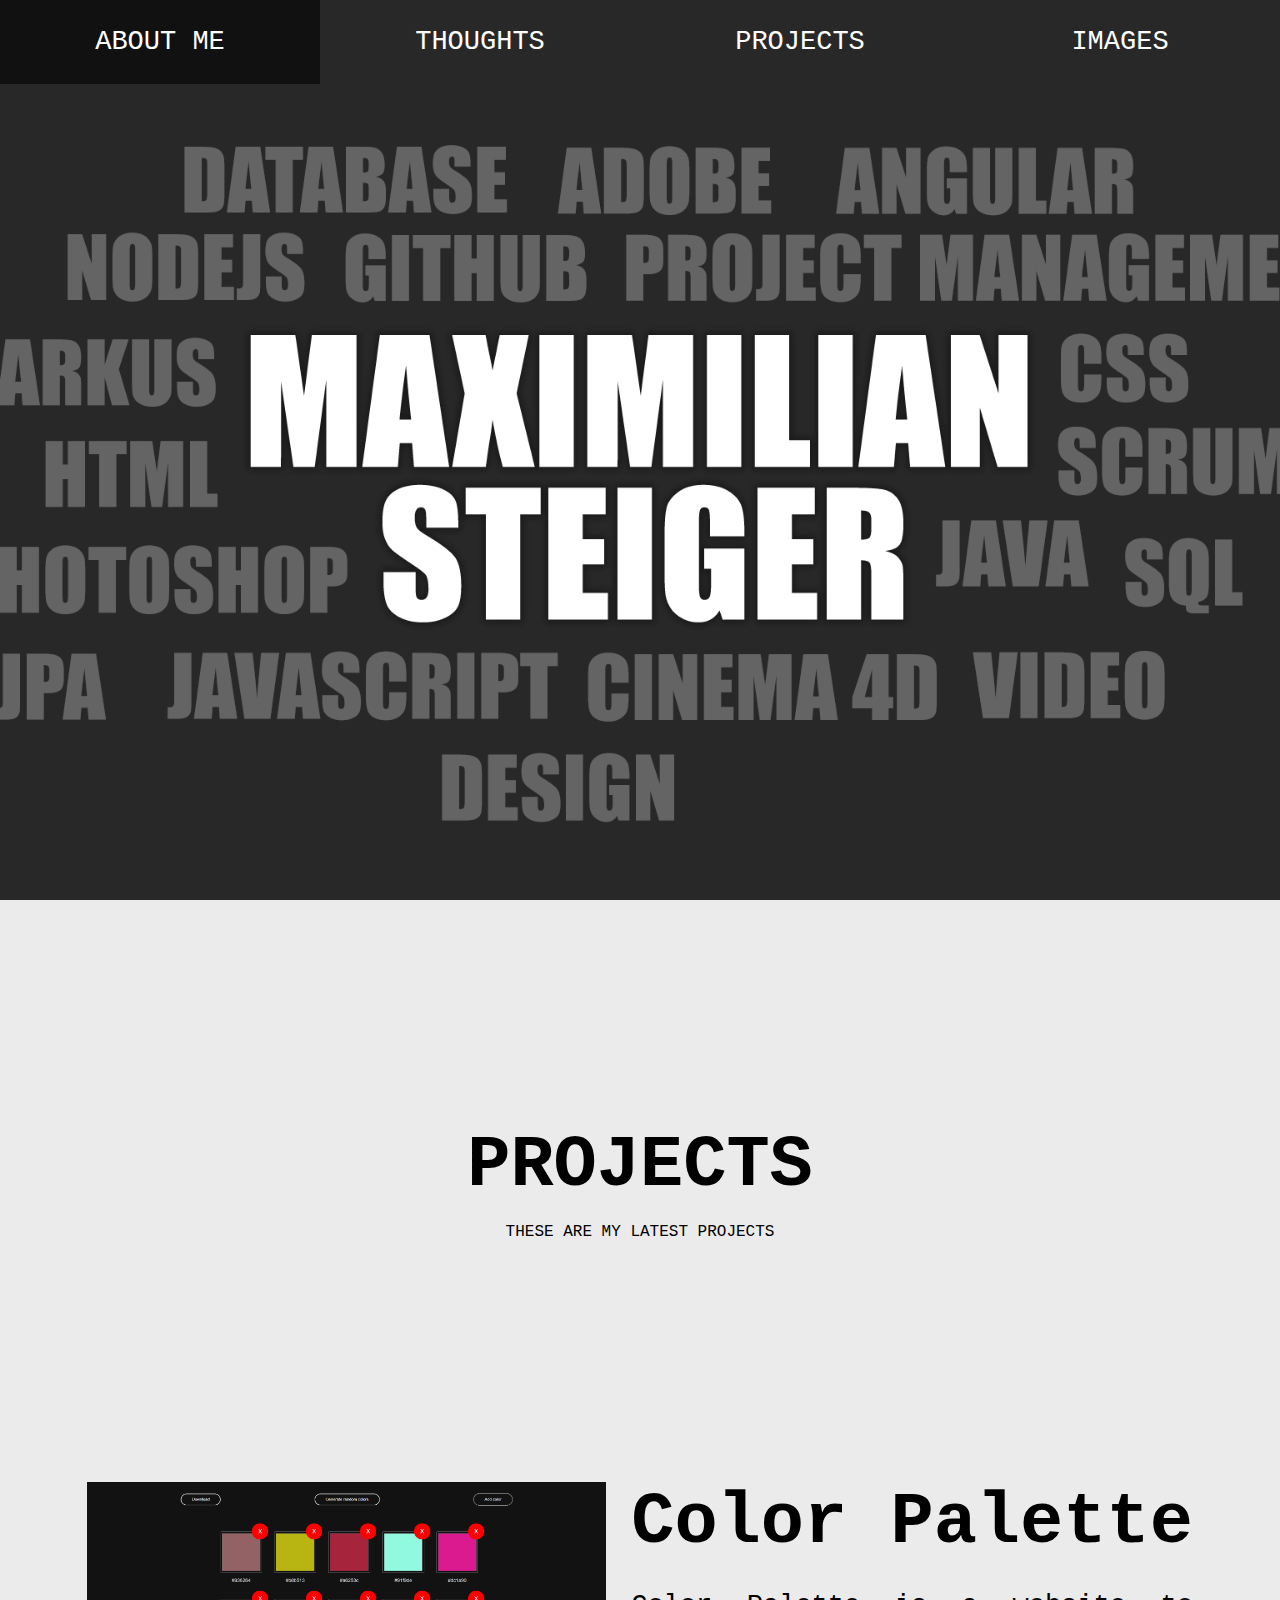
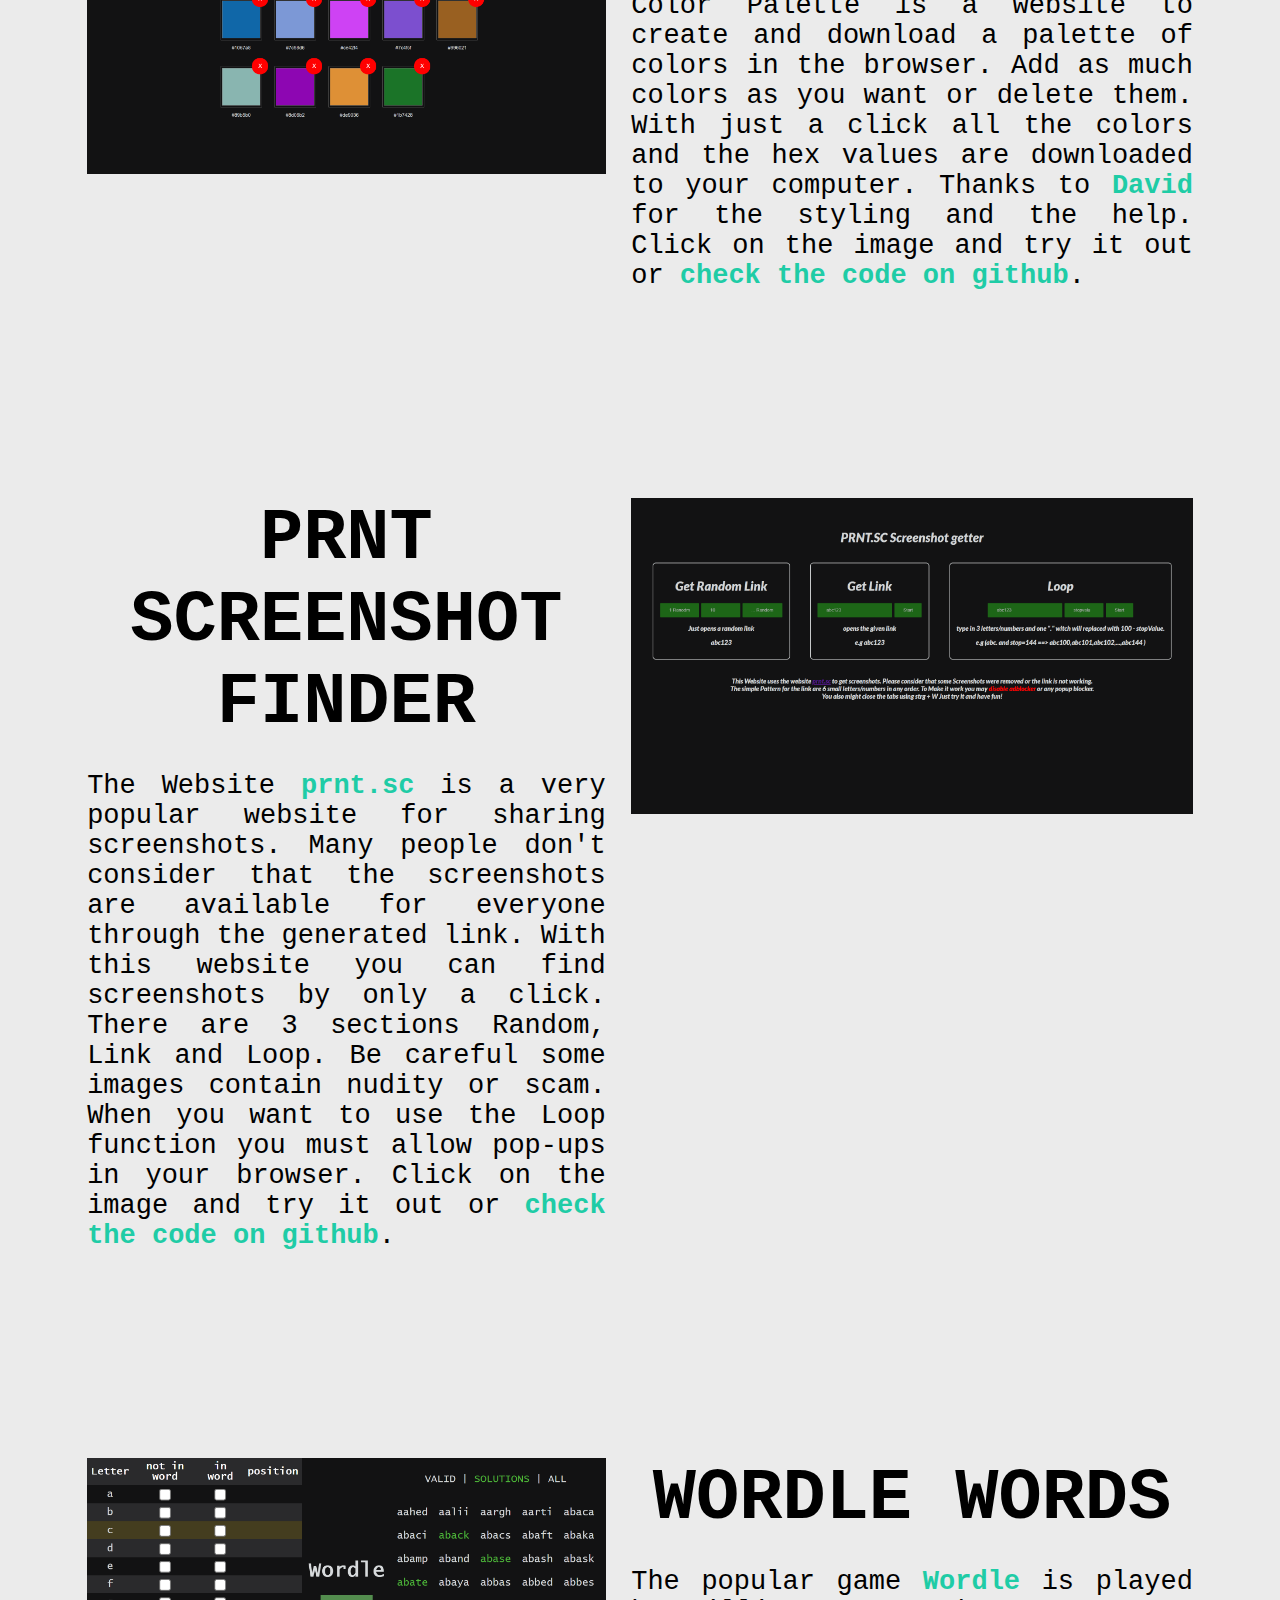
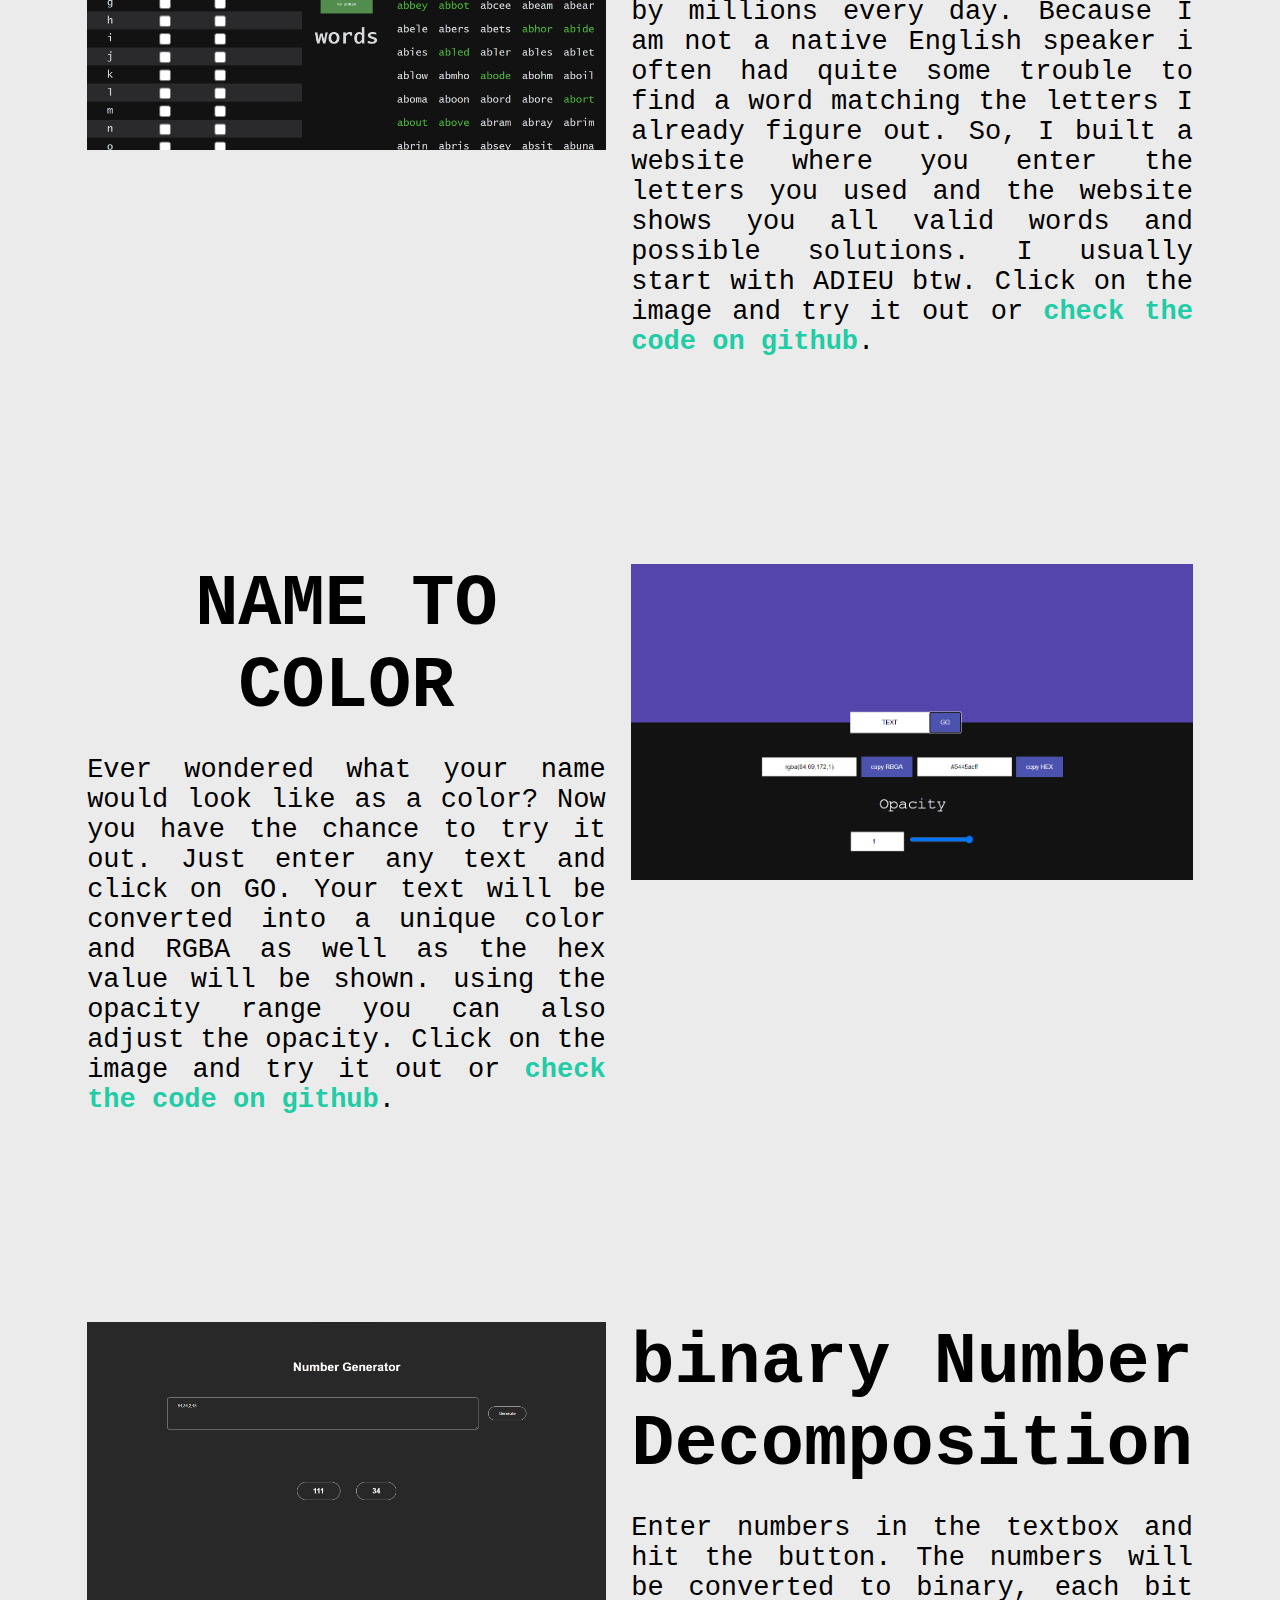
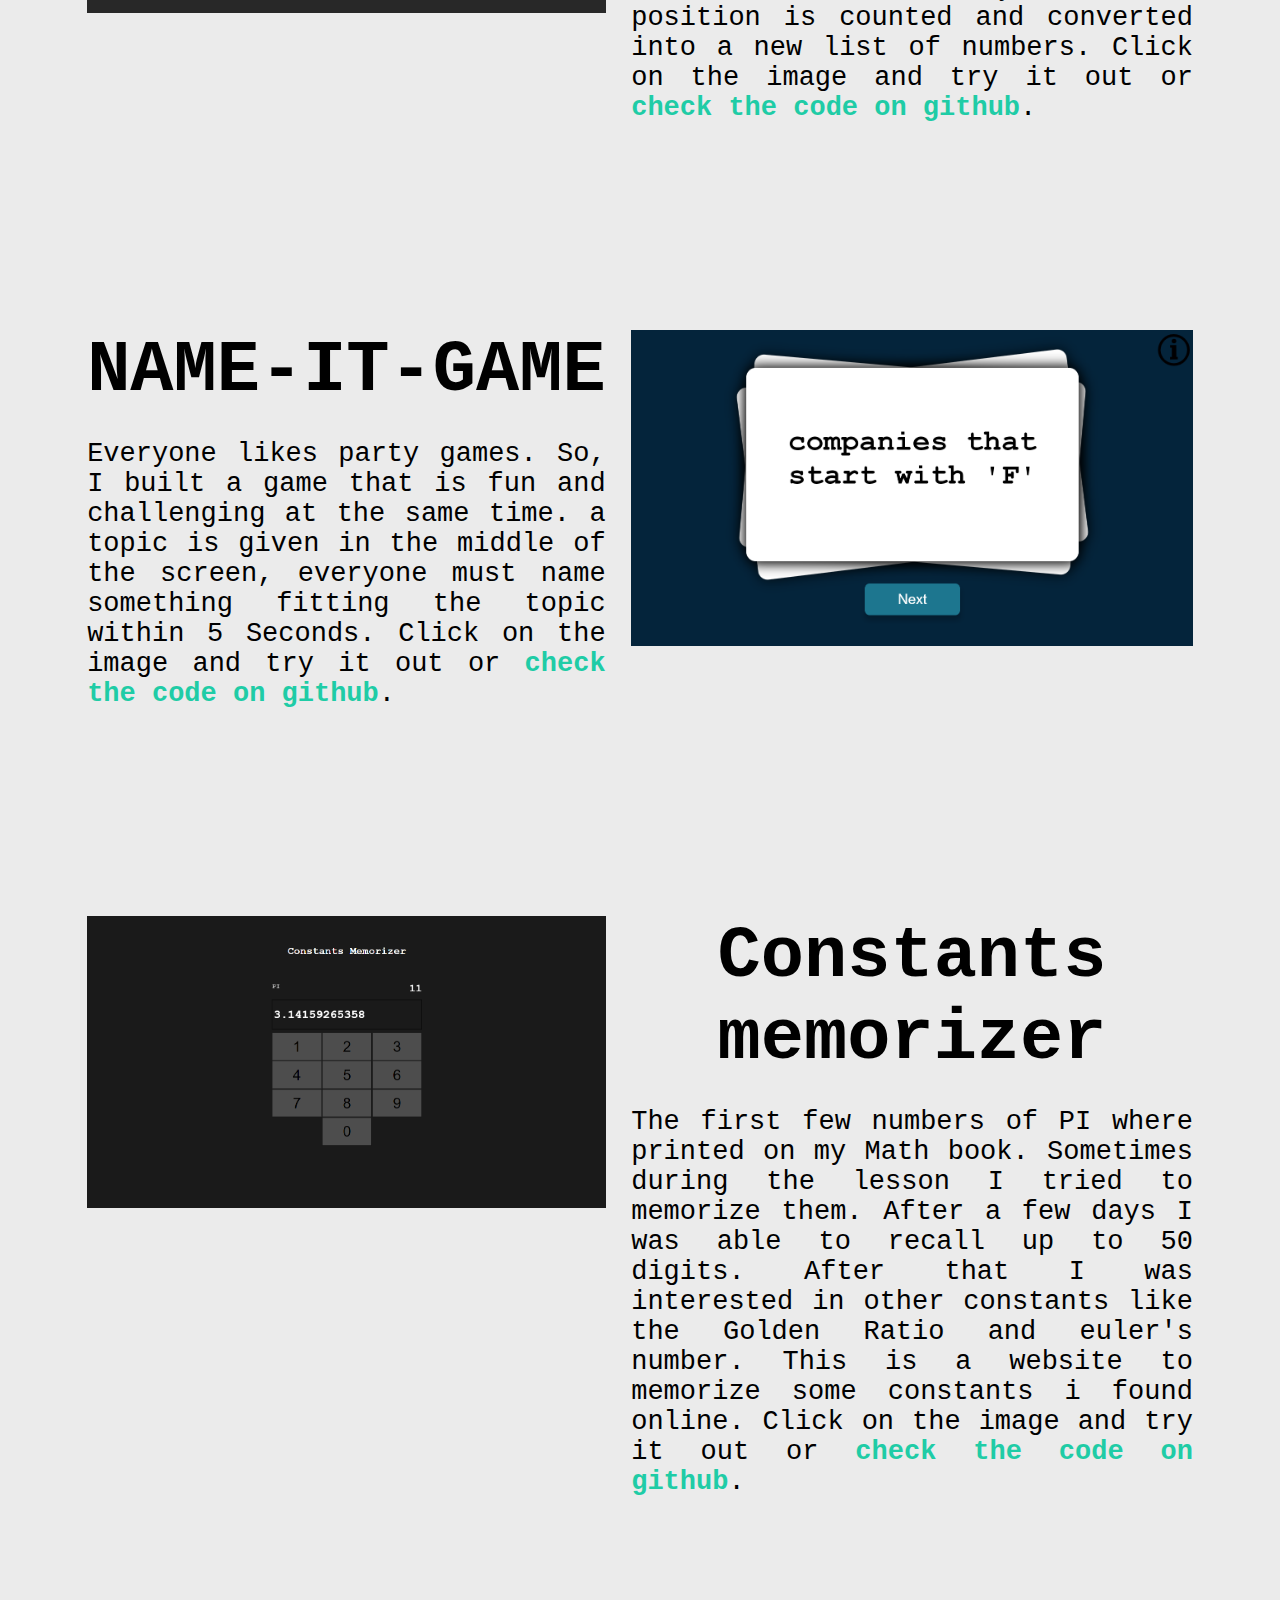
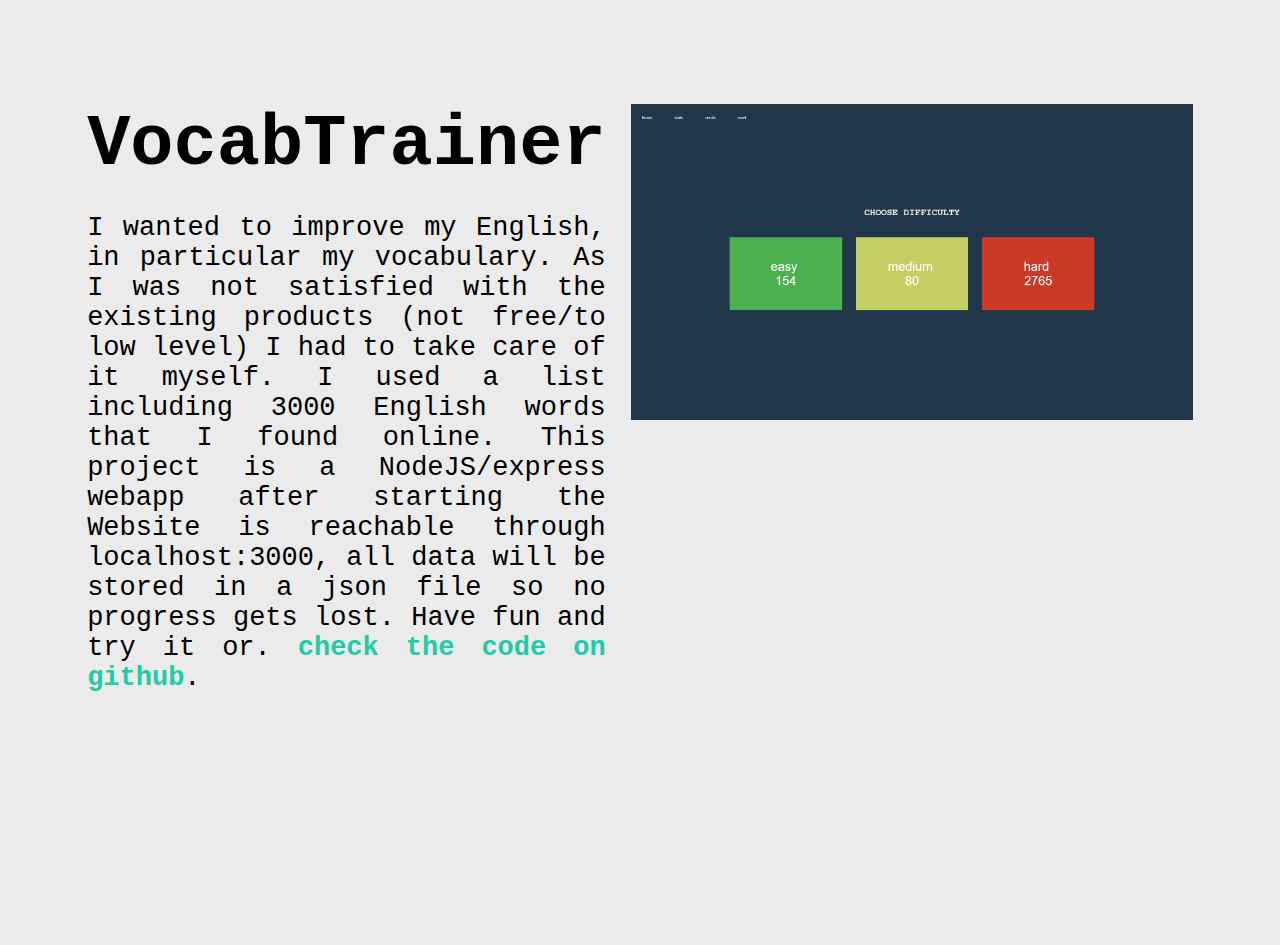
<file: index.html>
<!DOCTYPE html>
<html>

<head>
    <meta name="viewport" content="width=device-width, initial-scale=1">
    <link rel="stylesheet" href="./style/style.css">
    <link rel="stylesheet" href="./style/taskbar.css">
    <script src="script.js"></script>
    <title>Maximilian Steiger</title>
</head>

<body>
    <nav>
        <ul>
            <li><a href="./pages/aboutMe/aboutMe.html">ABOUT ME</a></li>
            <li><a href="./pages/thoughts/thoughtsNavigator.html">THOUGHTS</a></li>
            <li><a href="#projects">PROJECTS</a></li>
            <li><a href="./pages/imageGallery/imageGallery.html">IMAGES</a></li>
        </ul>
    </nav>
    <div class="indexBackground"></div>
    <div class="projects" id="projects">
        <h1>PROJECTS</h1>
        <p>THESE ARE MY LATEST PROJECTS</p>
        <div class="projectsGrid">
            <img src="./images/colorPalette.png" alt=""
                onclick="openLink('https\://maximiliansteiger.github.io/colorPalette/')">
            <div>
                <h1>Color Palette</h1>
                <p>Color Palette is a website to create and download a palette of colors in the browser.
                    Add as much colors as you want or delete them.
                    With just a click all the colors and the hex values are downloaded to your computer.
                    Thanks to <a href="https://github.com/d-woegerbauer">David</a> for the styling and the help. Click
                    on the image and try it out or <a href="https://github.com/maximiliansteiger/colorPalette">check the
                        code on github</a>.
                </p>
            </div>
            <div>
                <h1>PRNT SCREENSHOT FINDER</h1>
                <p>The Website <a href="https://prnt.sc/">prnt.sc</a> is a very popular website for sharing
                    screenshots. Many people don't consider that the screenshots are available for everyone through the
                    generated link. With this website you can find screenshots by only a click. There are 3 sections
                    Random, Link and Loop. Be careful some images contain nudity or scam. When you want to use the Loop
                    function you must allow pop-ups in your browser. Click on the image and try it out or <a
                        href="https://github.com/maximiliansteiger/prntScreenshotFinder">check the code on github</a>.
                </p>
            </div>
            <img src="./images/prntFinder.png" alt=""
                onclick="openLink('https\://maximiliansteiger.github.io/prntScreenshotFinder/')">
            <img src="./images/wordlewords.png" alt=""
                onclick="openLink('https\://maximiliansteiger.github.io/wordlewords/')">
            <div>
                <h1>WORDLE WORDS</h1>
                <p>The popular game <a href="https://www.nytimes.com/games/wordle/index.html">Wordle</a> is played by
                    millions every day. Because I am not a native English speaker i often had quite some trouble to find
                    a
                    word matching the letters I already figure out. So, I built a website where you enter the letters
                    you
                    used and the website shows you all valid words and possible solutions. I usually start with ADIEU
                    btw. Click on the image and try it out or <a
                        href="https://github.com/maximiliansteiger/wordlewords">check the code on github</a>.</p>
            </div>
            <div>
                <h1>NAME TO COLOR</h1>
                <p>Ever wondered what your name would look like as a color?
                    Now you have the chance to try it out. Just enter any text and click on GO.
                    Your text will be converted into a unique color and RGBA as well as the hex value will be shown.
                    using the opacity range you can also adjust the opacity. Click on the image and try it out or <a
                        href="https://github.com/maximiliansteiger/name-to-color">check the code on github</a>.
                </p>
            </div>
            <img src="./images/nameToColor.png" alt=""
                onclick="openLink('https\://maximiliansteiger.github.io/name-to-color/')">
            <img src="./images/numberBinary.png" alt=""
                onclick="openLink('https\://maximiliansteiger.github.io/Binary-Number-Generator/')">
            <div>
                <h1>binary Number Decomposition</h1>
                <p>Enter numbers in the textbox and hit the button. The numbers will be converted to binary, each bit
                    position is counted and converted into a new list of numbers. Click on the image and try it out or
                    <a href="https://github.com/maximiliansteiger/Binary-Number-Generator">check the code on github</a>.
                </p>
            </div>
            <div>
                <h1>NAME-IT-GAME</h1>
                <p>Everyone likes party games. So, I built a game that is fun and challenging at the same time.
                    a topic is given in the middle of the screen, everyone must name something fitting the topic
                    within 5 Seconds.
                    Click on the image and try it out or <a
                        href="https://github.com/maximiliansteiger/name-it-game">check the code on github</a>.</p>
            </div>
            <img src="./images/name-it-game.png" alt=""
                onclick="openLink('https\://maximiliansteiger.github.io/name-it-game/')">
            <img src="./images/constants_memorizer.png" alt=""
                onclick="openLink('https\://maximiliansteiger.github.io/Constants-Memorizer/')">
            <div>
                <h1>Constants memorizer</h1>
                <p>The first few numbers of PI where printed on my Math book. Sometimes during the lesson I tried to
                    memorize them. After a few days I was able to recall up to 50 digits. After that I was interested
                    in other constants like the Golden Ratio and euler's number. This is a website to memorize some
                    constants i found online.
                    Click on the image and try it out or <a
                        href="https://github.com/maximiliansteiger/Constants-Memorizer">check the code on github</a>.
                </p>
            </div>
            <div>
                <h1>VocabTrainer</h1>
                <p>I wanted to improve my English, in particular my vocabulary. As I was not satisfied with the
                    existing products (not free/to low level) I had to take care of it myself. I used a list including
                    3000 English words that I found online.
                    This project is a NodeJS/express webapp after starting the Website is reachable through
                    localhost:3000, all data will be stored in a json
                    file so no progress gets lost. Have fun and try it or.
                    <a href="https://github.com/maximiliansteiger/english-german-vocabTrainer">check the
                        code
                        on
                        github</a>. </p>
            </div> <img src="./images/englishVocabs.png" alt=""
                onclick="openLink('https\://github.com/maximiliansteiger/english-german-vocabTrainer')">


        </div>

    </div>

</body>

</html>
</file>
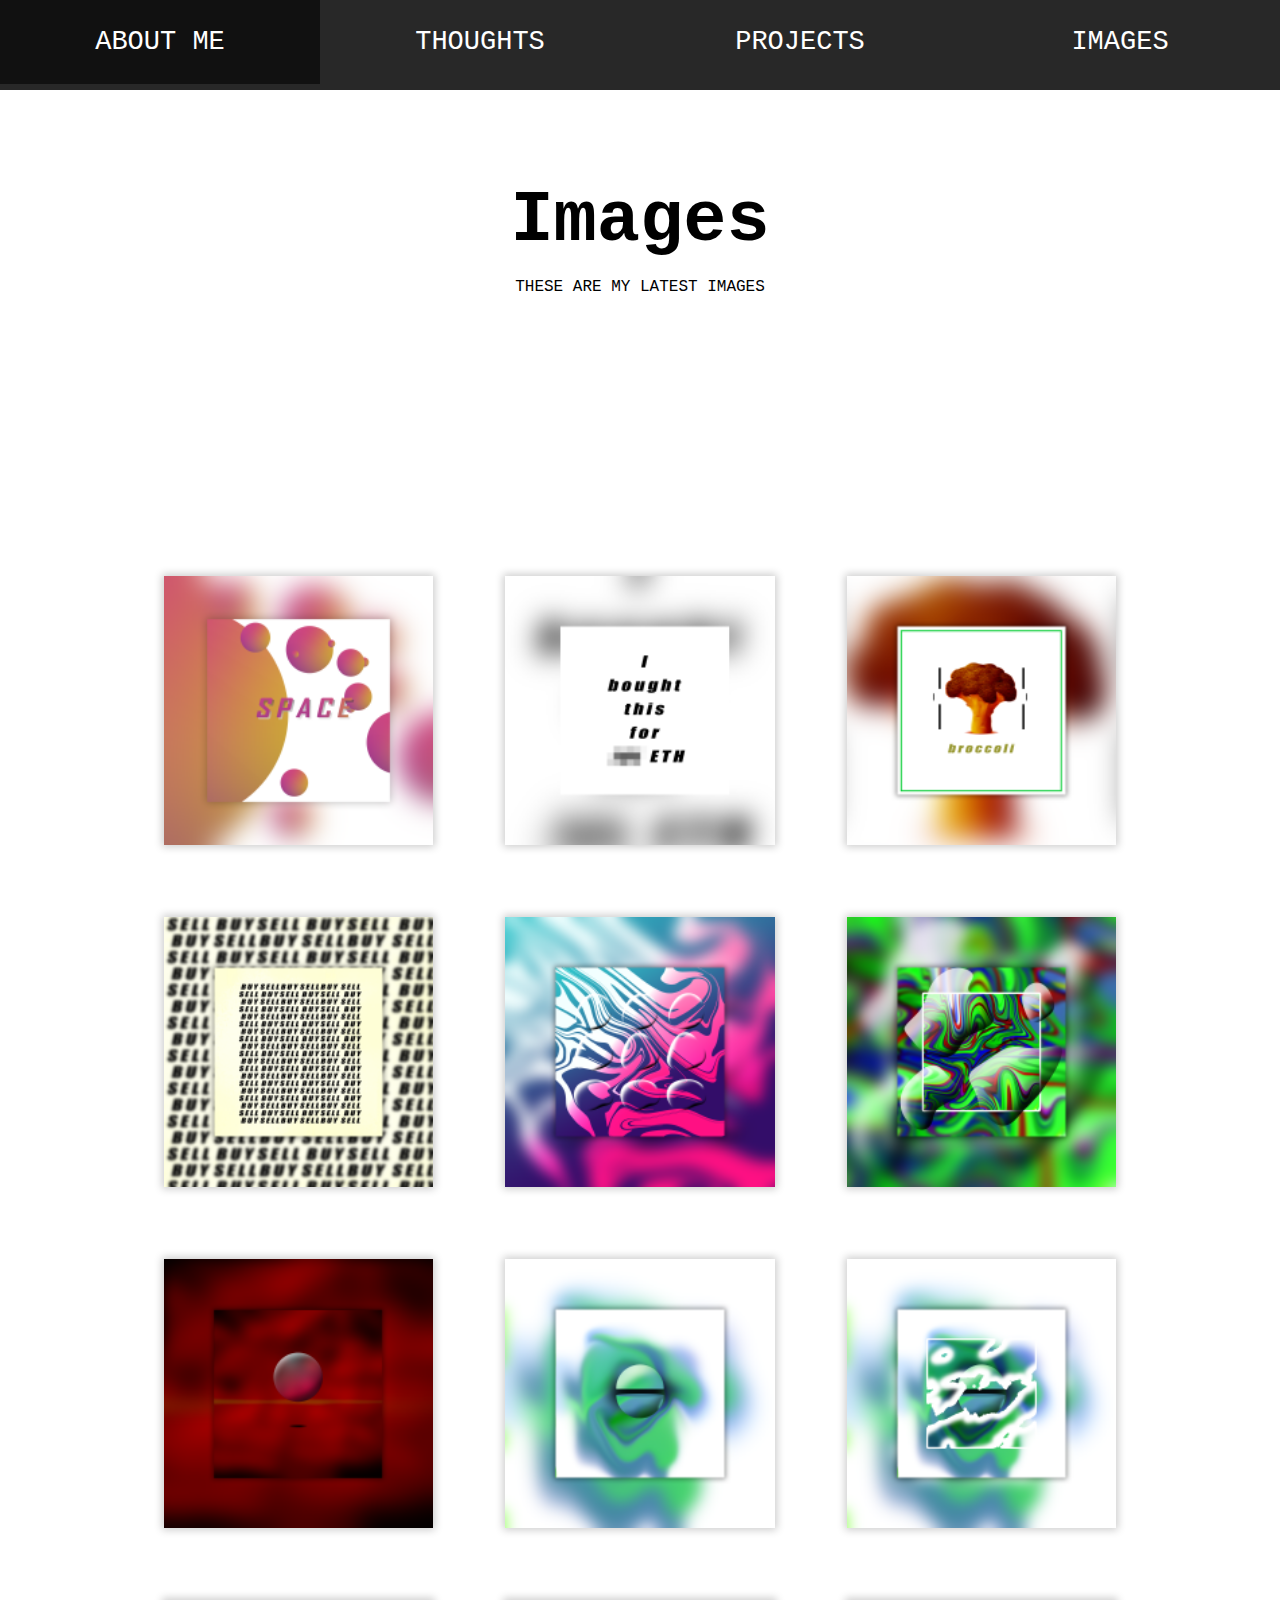
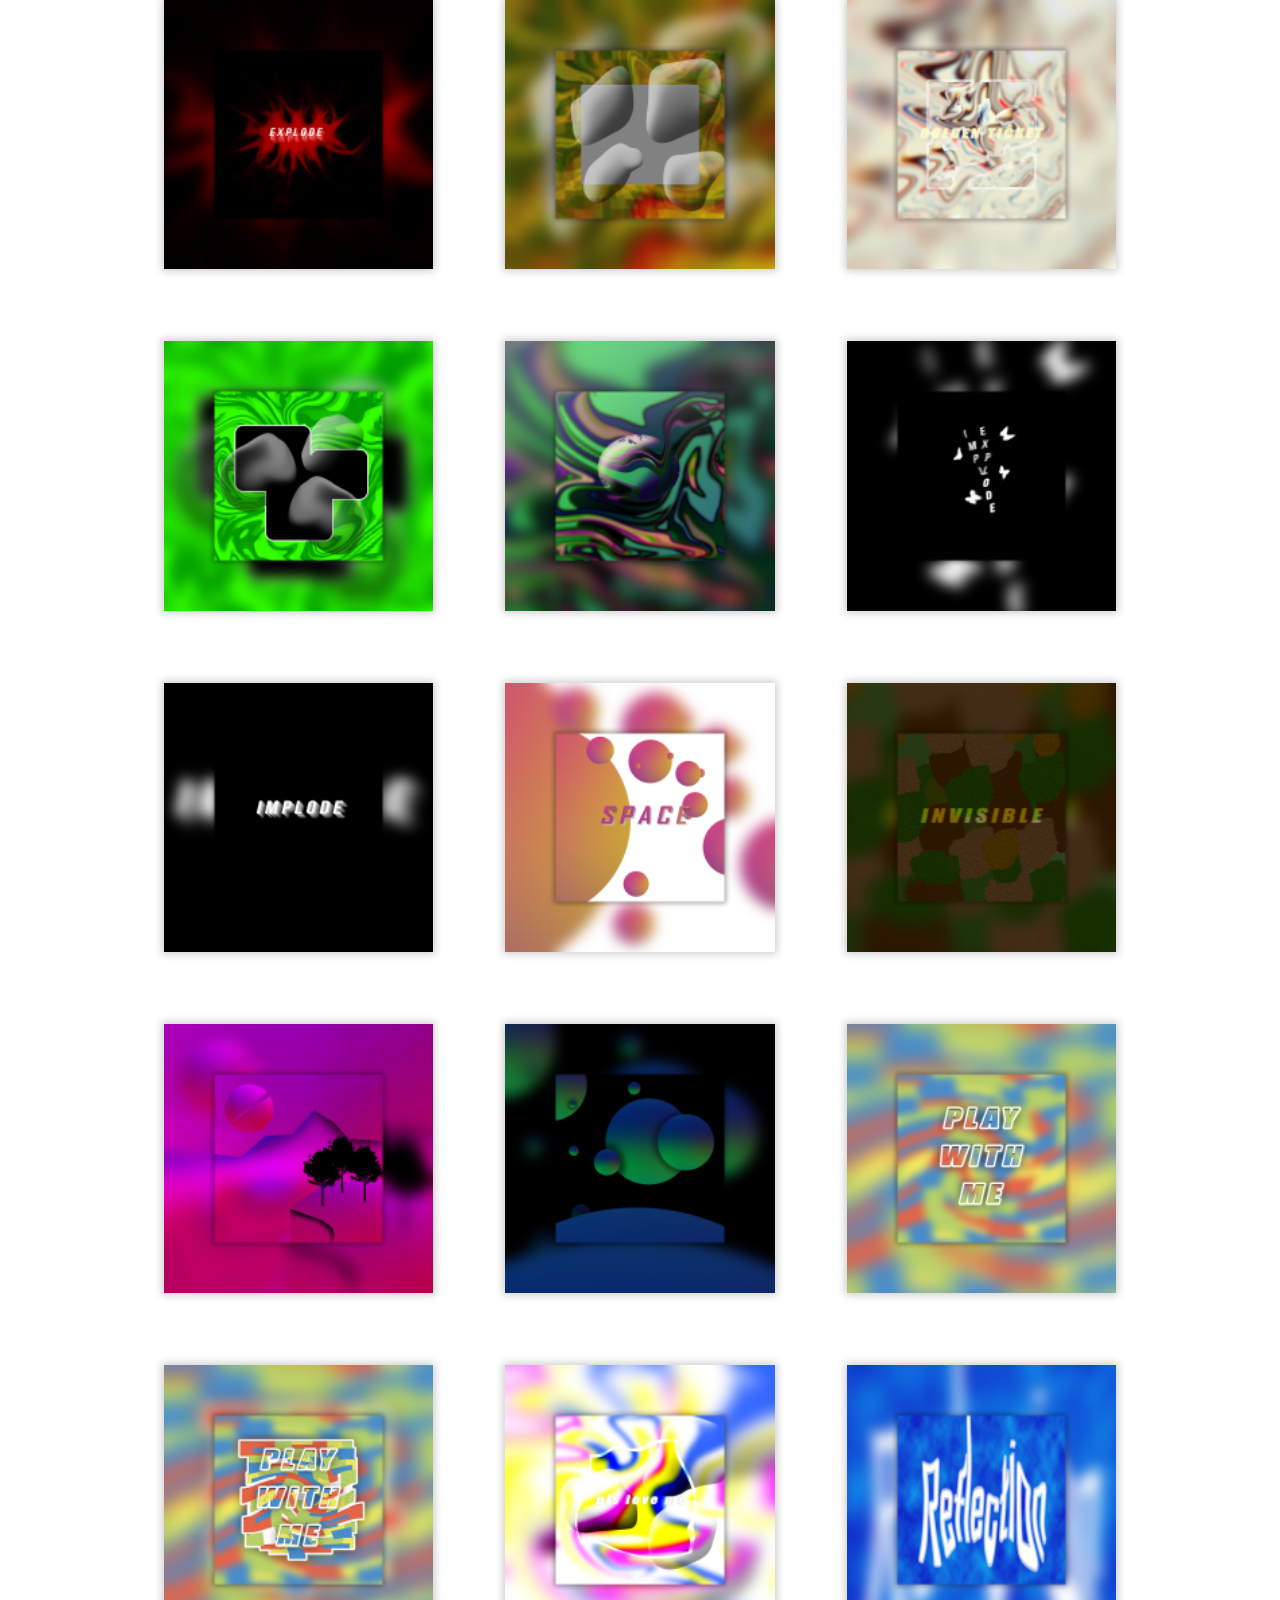
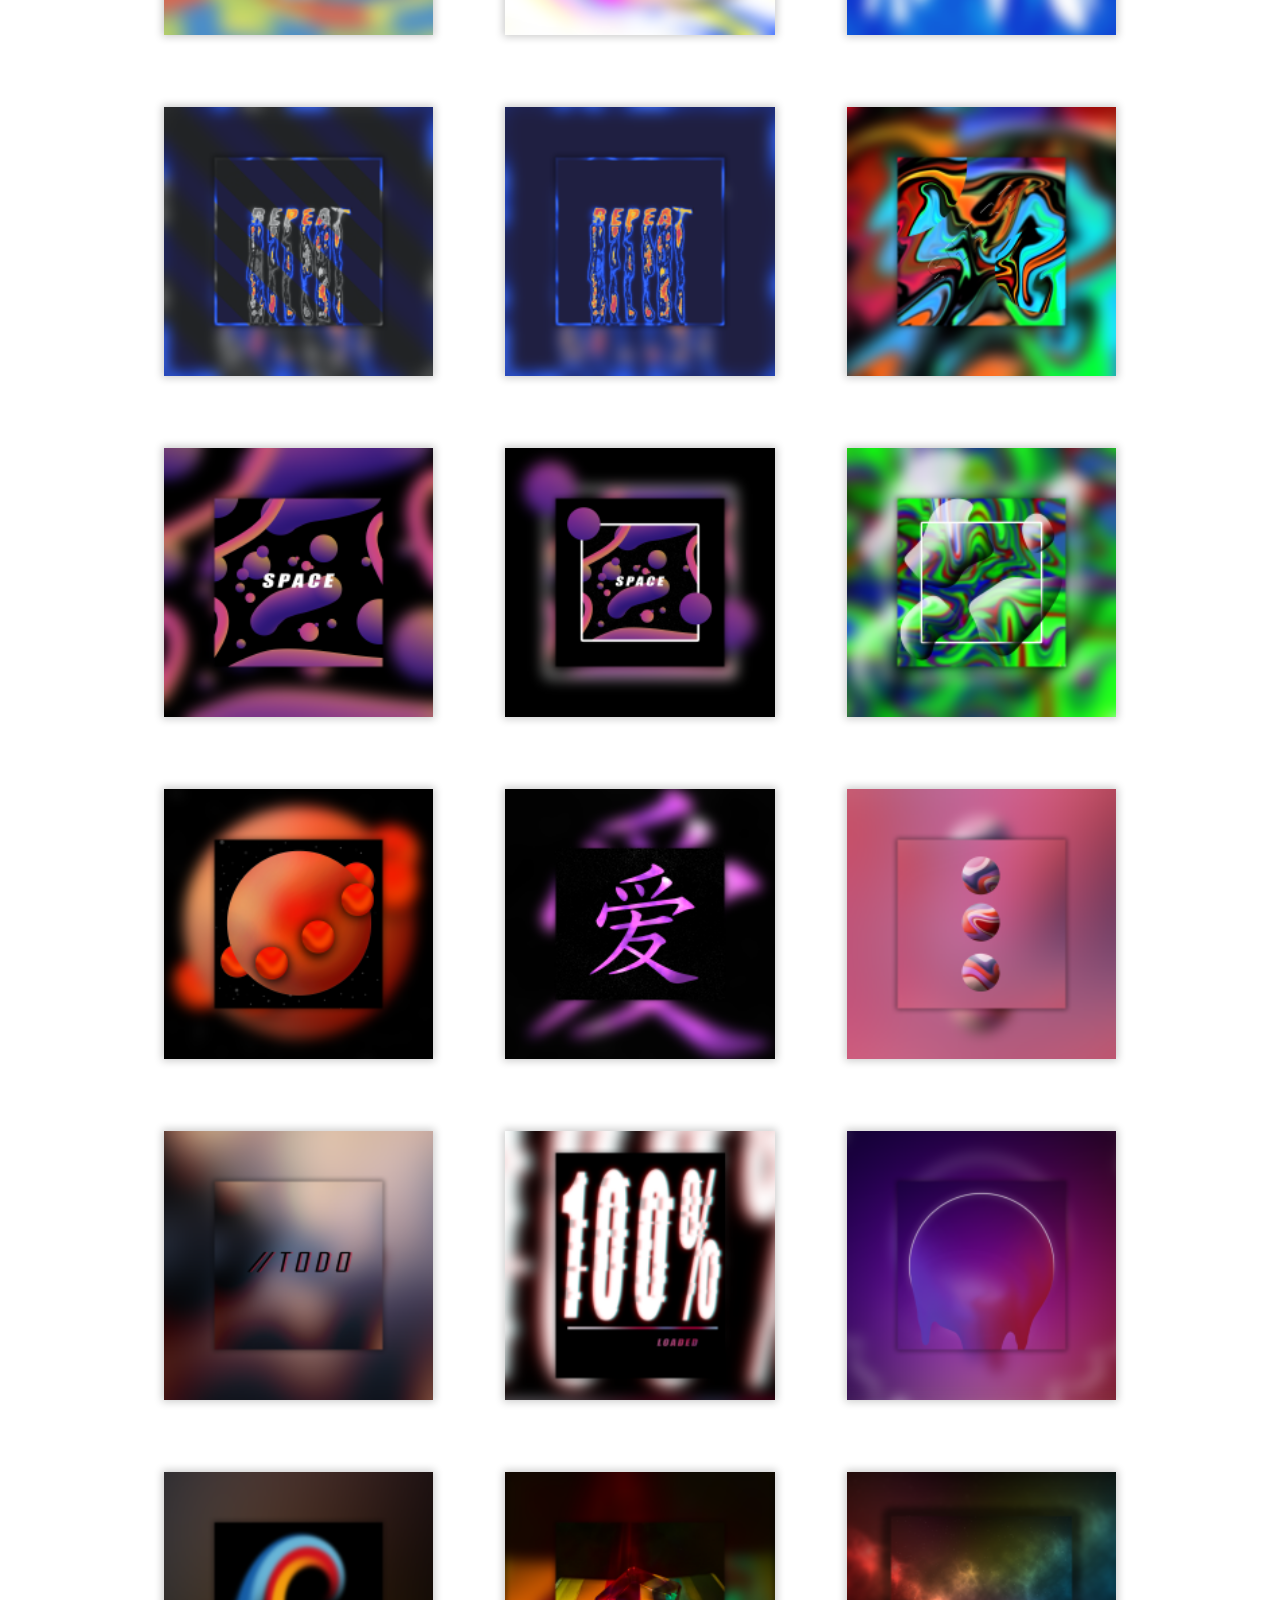
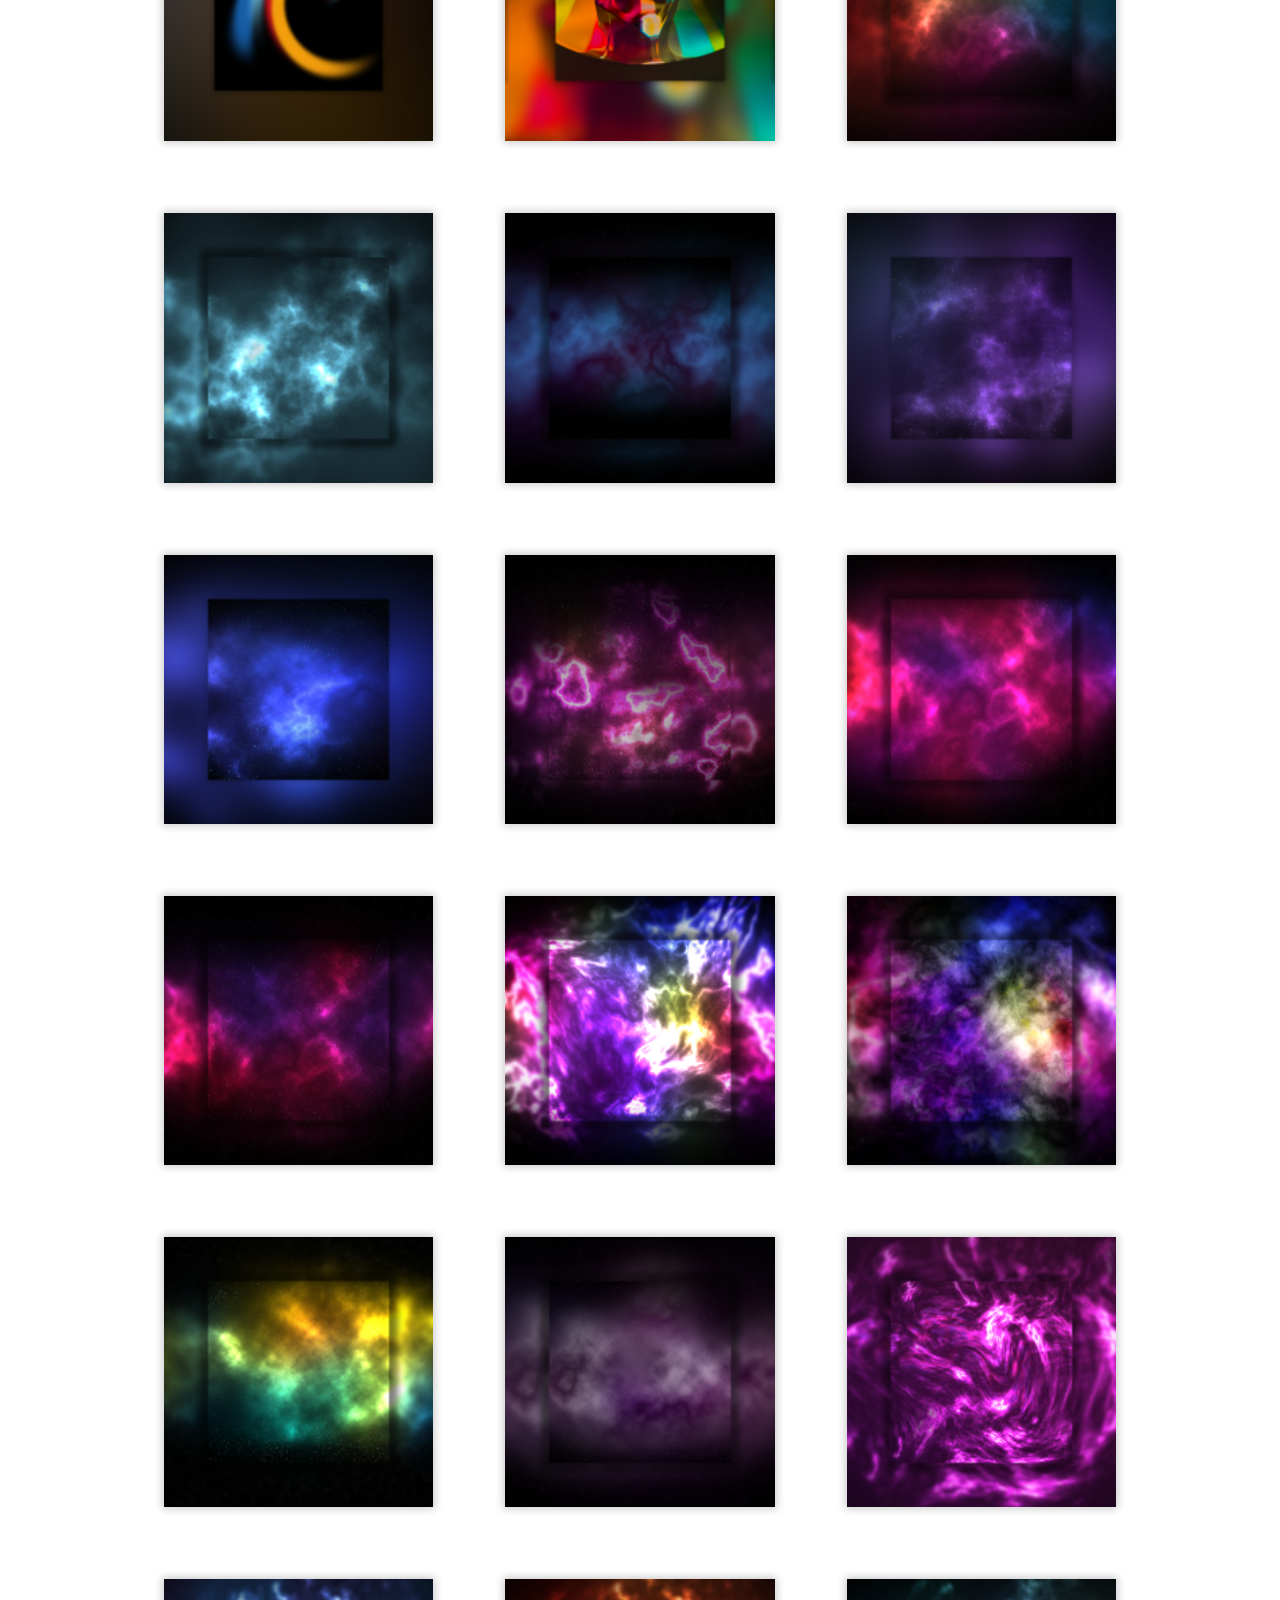
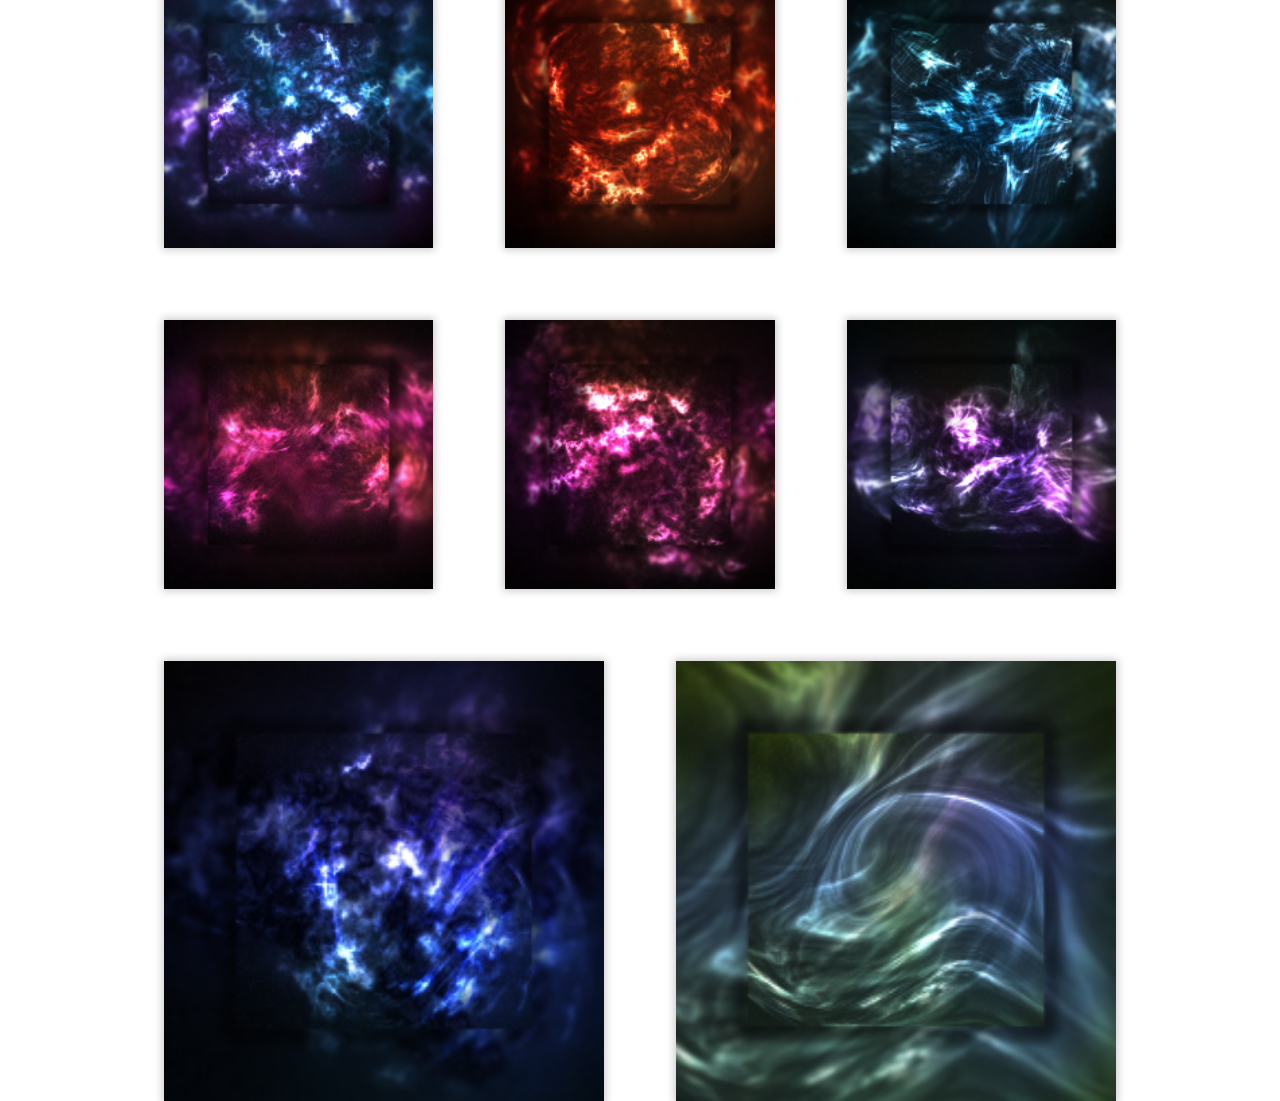
<file: pages/imageGallery/imageGallery.html>
<!DOCTYPE html>
<html lang="en">

<head>
    <meta charset="UTF-8">
    <meta http-equiv="X-UA-Compatible" content="IE=edge">
    <meta name="viewport" content="width=device-width, initial-scale=1.0">
    <link rel="stylesheet" href="imageStyle.css">
    <link rel="stylesheet" href="../nav.css">
    <link rel="stylesheet" href="../../style/taskbar.css">
    <title>Document</title>
</head>

<body>
    <nav>
        <ul>
            <li><a href="../aboutMe/aboutMe.html">ABOUT ME</a></li>

            <li><a href="../thoughts/thoughtsNavigator.html">THOUGHTS</a></li>

            <li><a href="../../index.html">PROJECTS</a></li>

            <li><a href="./pages/imageGallery/imageGallery.html">IMAGES</a></li>
        </ul>
    </nav>
   
   
   
    <div class="headline">
        <h1>Images</h1>
        <p>THESE ARE MY LATEST IMAGES</p>
        <!-- <a href="#nebula">nebula</a> -->
    </div>

    <div class="content">

        <img src="./images/1.png" alt="">
        <img src="./images/2.png" alt="">
        <img src="./images/3.png" alt="">
        <img src="./images/4.png" alt="">
        <img src="./images/6.png" alt="">
        <img src="./images/7.png" alt="">
        <img src="./images/8.png" alt="">
        <img src="./images/9.png" alt="">
        <img src="./images/10.png" alt="">
        <img src="./images/11.png" alt="">
        <img src="./images/12.png" alt="">
        <img src="./images/13.png" alt="">
        <img src="./images/14.png" alt="">
        <img src="./images/15.png" alt="">
        <img src="./images/16.png" alt="">
        <img src="./images/17.png" alt="">
        <img src="./images/5.png" alt="">
        <img src="./images/18.png" alt="">
        <img src="./images/19.png" alt="">
        <img src="./images/20.png" alt="">
        <img src="./images/21.png" alt="">
        <img src="./images/22.png" alt="">
        <img src="./images/23.png" alt="">
        <img src="./images/24.png" alt="">
        <img src="./images/25.png" alt="">
        <img src="./images/26.png" alt="">
        <img src="./images/27.png" alt="">
        <img src="./images/28.png" alt="">
        <img src="./images/29.png" alt="">
        <img src="./images/30.png" alt="">
        <img src="./images/31.png" alt="">
        <img src="./images/32.png" alt="">
        <img src="./images/33.png" alt="">
        <img src="./images/34.png" alt="">
        <img src="./images/35.png" alt="">
        <img src="./images/36.png" alt="">
        <img src="./images/37.png" alt="">
        <img src="./images/38.png" alt="">

        <div id="nebula"></div>
        <!-- nebula images -->
        <img src="./images/n_1.png" alt="">
        <img src="./images/n_2.png" alt="">
        <img src="./images/n_3.png" alt="">
        <img src="./images/n_4.png" alt="">
        <img src="./images/n_5.png" alt="">
        <img src="./images/n_6.png" alt="">
        <img src="./images/n_7.png" alt="">
        <img src="./images/n_8.png" alt="">
        <img src="./images/n_9.png" alt="">
        <img src="./images/n_10.png" alt="">
        <img src="./images/n_11.png" alt="">
        <img src="./images/n_12.png" alt="">
        <img src="./images/n_13.png" alt="">
        <img src="./images/n_14.png" alt="">
        <img src="./images/n_15.png" alt="">
        <img src="./images/n_16.png" alt="">
        <img src="./images/n_17.png" alt="">
        <img src="./images/n_18.png" alt="">
        <img src="./images/n_19.png" alt="">
        <img src="./images/n_20.png" alt="">
        <img src="./images/n_21.png" alt="">




    </div>
</body>

</html>
</file>
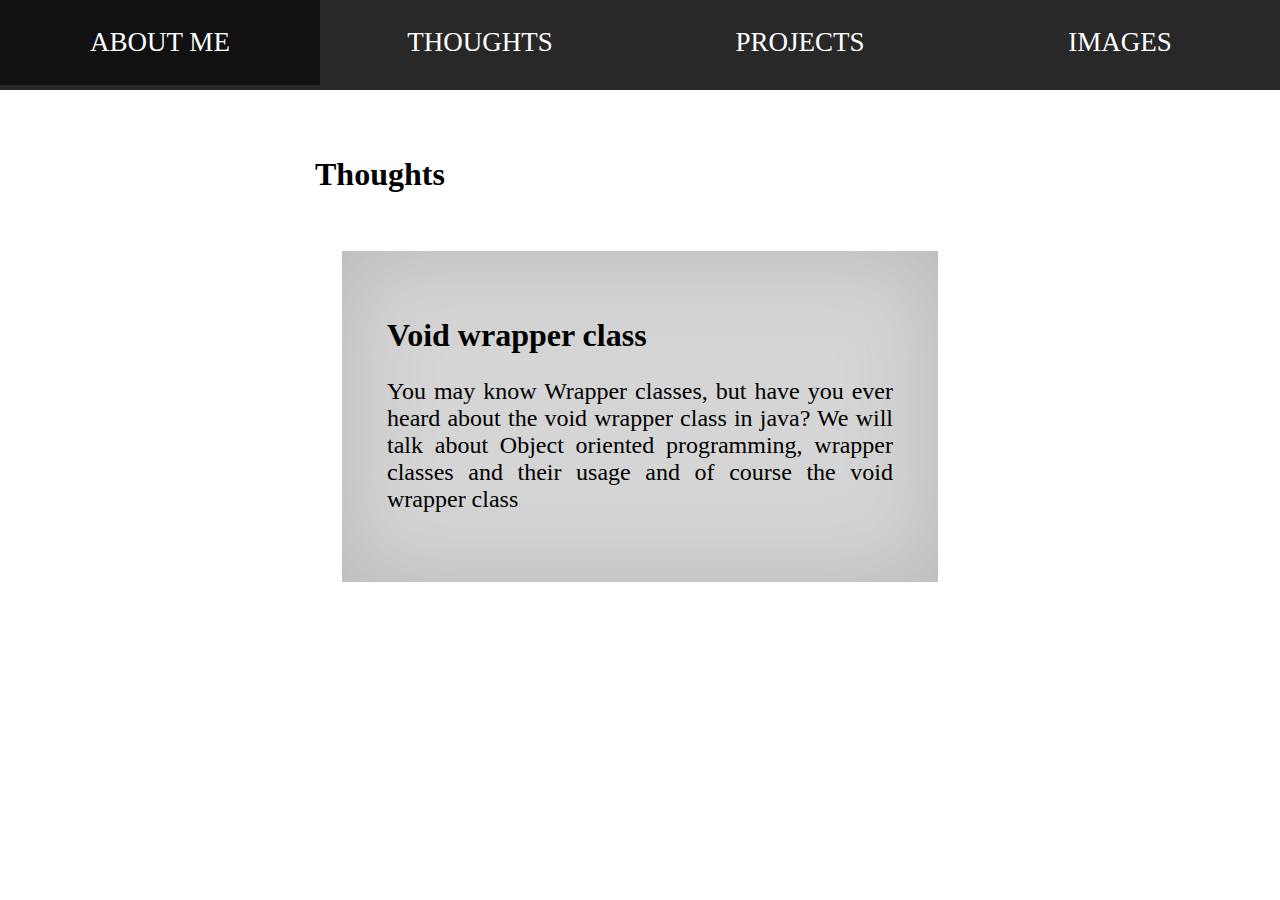
<file: pages/thoughts/thoughtsNavigator.html>
<!DOCTYPE html>
<html lang="en">

<head>
    <meta charset="UTF-8">
    <meta http-equiv="X-UA-Compatible" content="IE=edge">
    <meta name="viewport" content="width=device-width, initial-scale=1.0">
    <title>Document</title>
    <link rel="stylesheet" href="thoughts.css">
    <link rel="stylesheet" href="../nav.css">
    <link rel="stylesheet" href="../../style/taskbar.css">


    <script>
        function open(link) {
            window.open(link);
        }
    </script>


</head>

<body>

    <nav>
        <ul>
            <li><a href="../aboutMe/aboutMe.html">ABOUT ME</a></li>

            <li><a href="#">THOUGHTS</a></li>

            <li><a href="../../index.html">PROJECTS</a></li>

            <li><a href="../imageGallery/imageGallery.html">IMAGES</a></li>
        </ul>
    </nav>


    <div class="content">
        <h1>Thoughts</h1>
        <ul>
            <a href="./VoidWrapperClass/voidWrapperClass.html">
                <li>
                    <h1>Void wrapper class</h1>
                    <p>You may know Wrapper classes, but have you ever heard about the void wrapper class in java? We
                        will
                        talk about Object oriented programming, wrapper classes and their usage and of course the void
                        wrapper class</p>
                </li>
            </a>
    </div>

    </div>
</body>

</html>
</file>
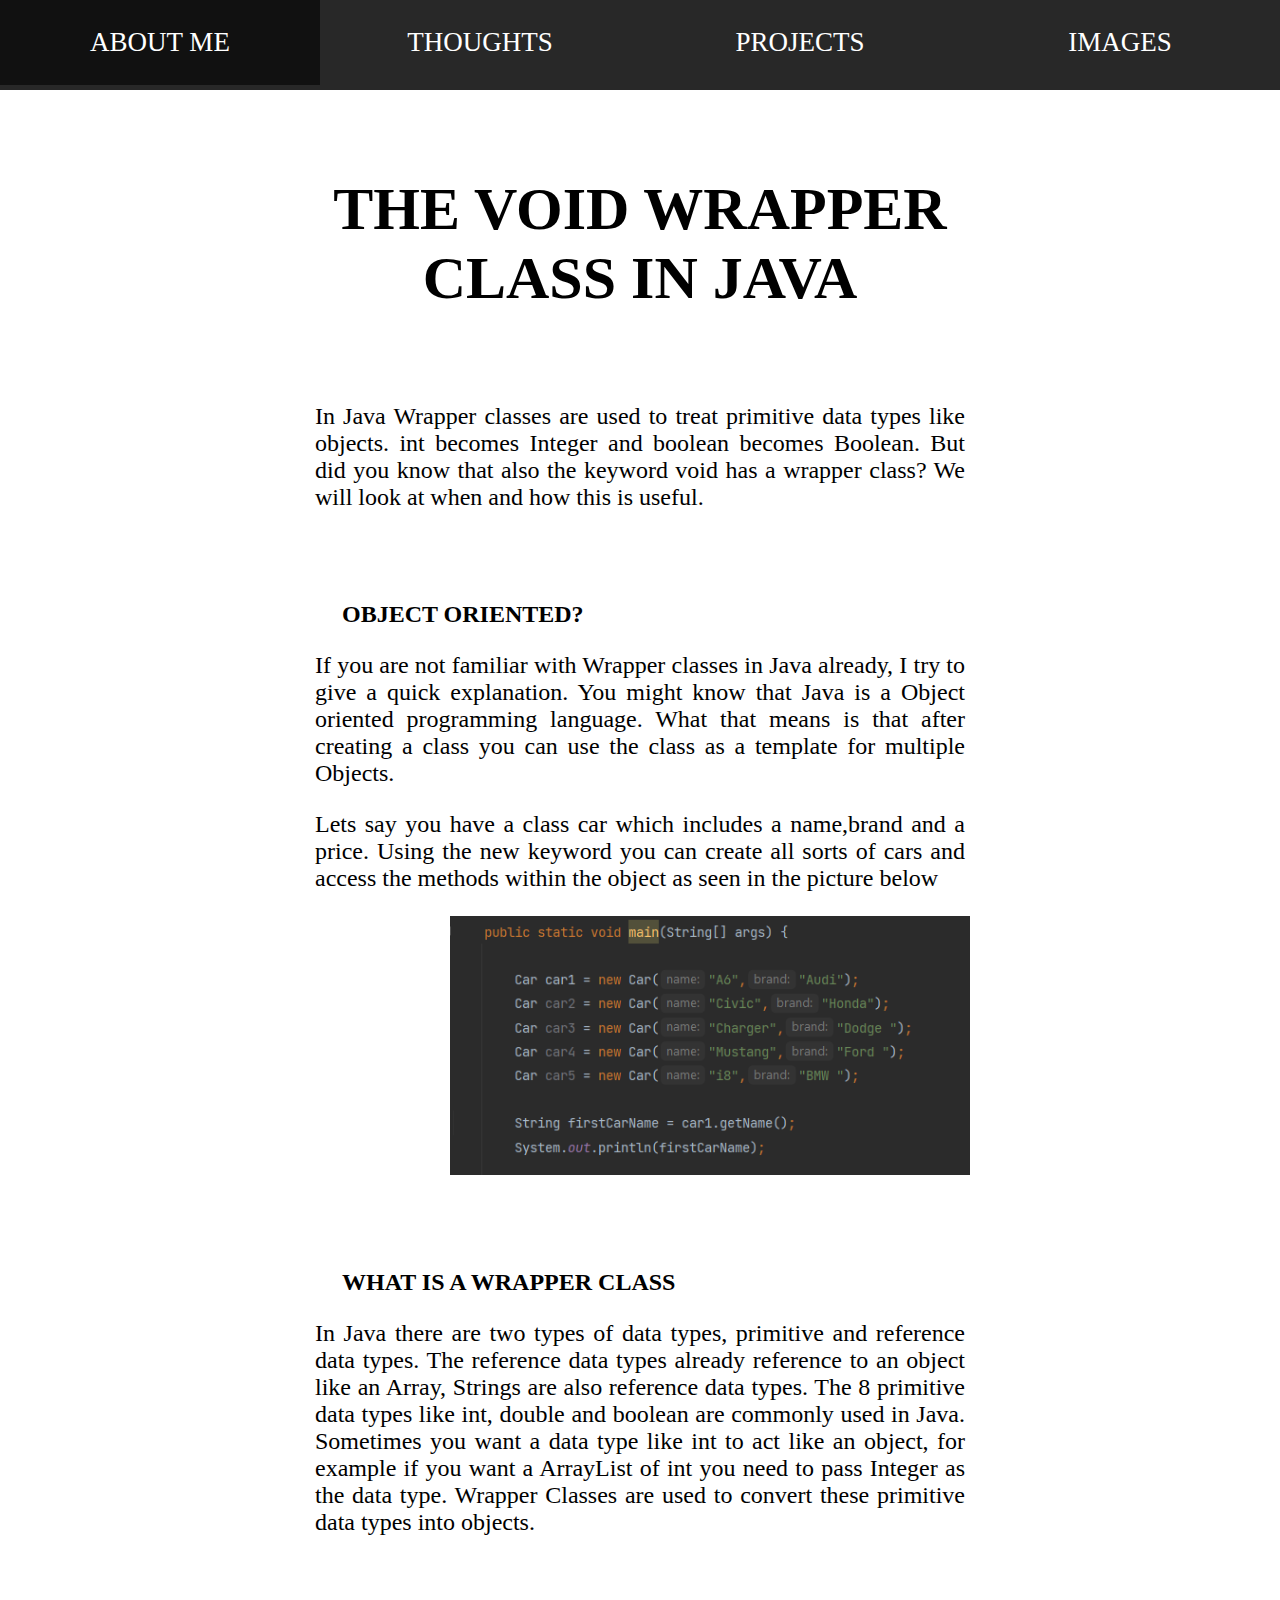
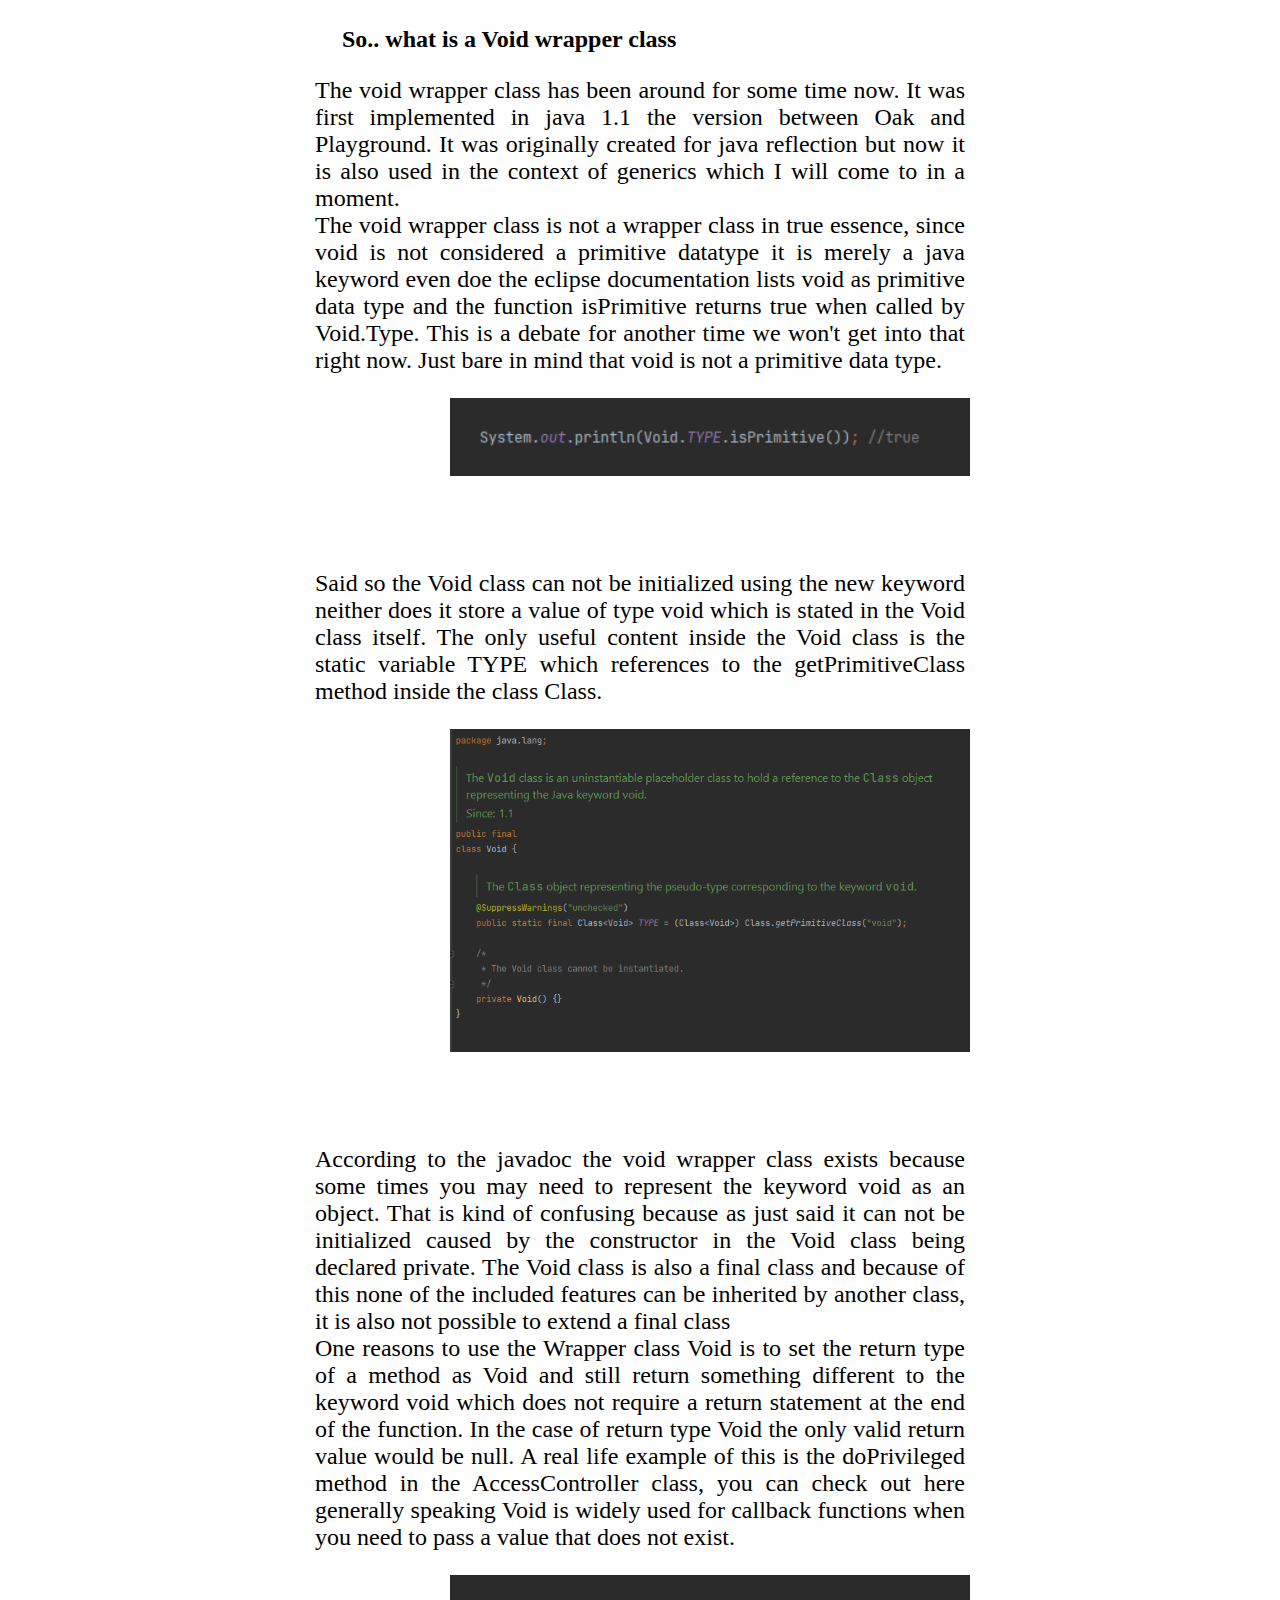
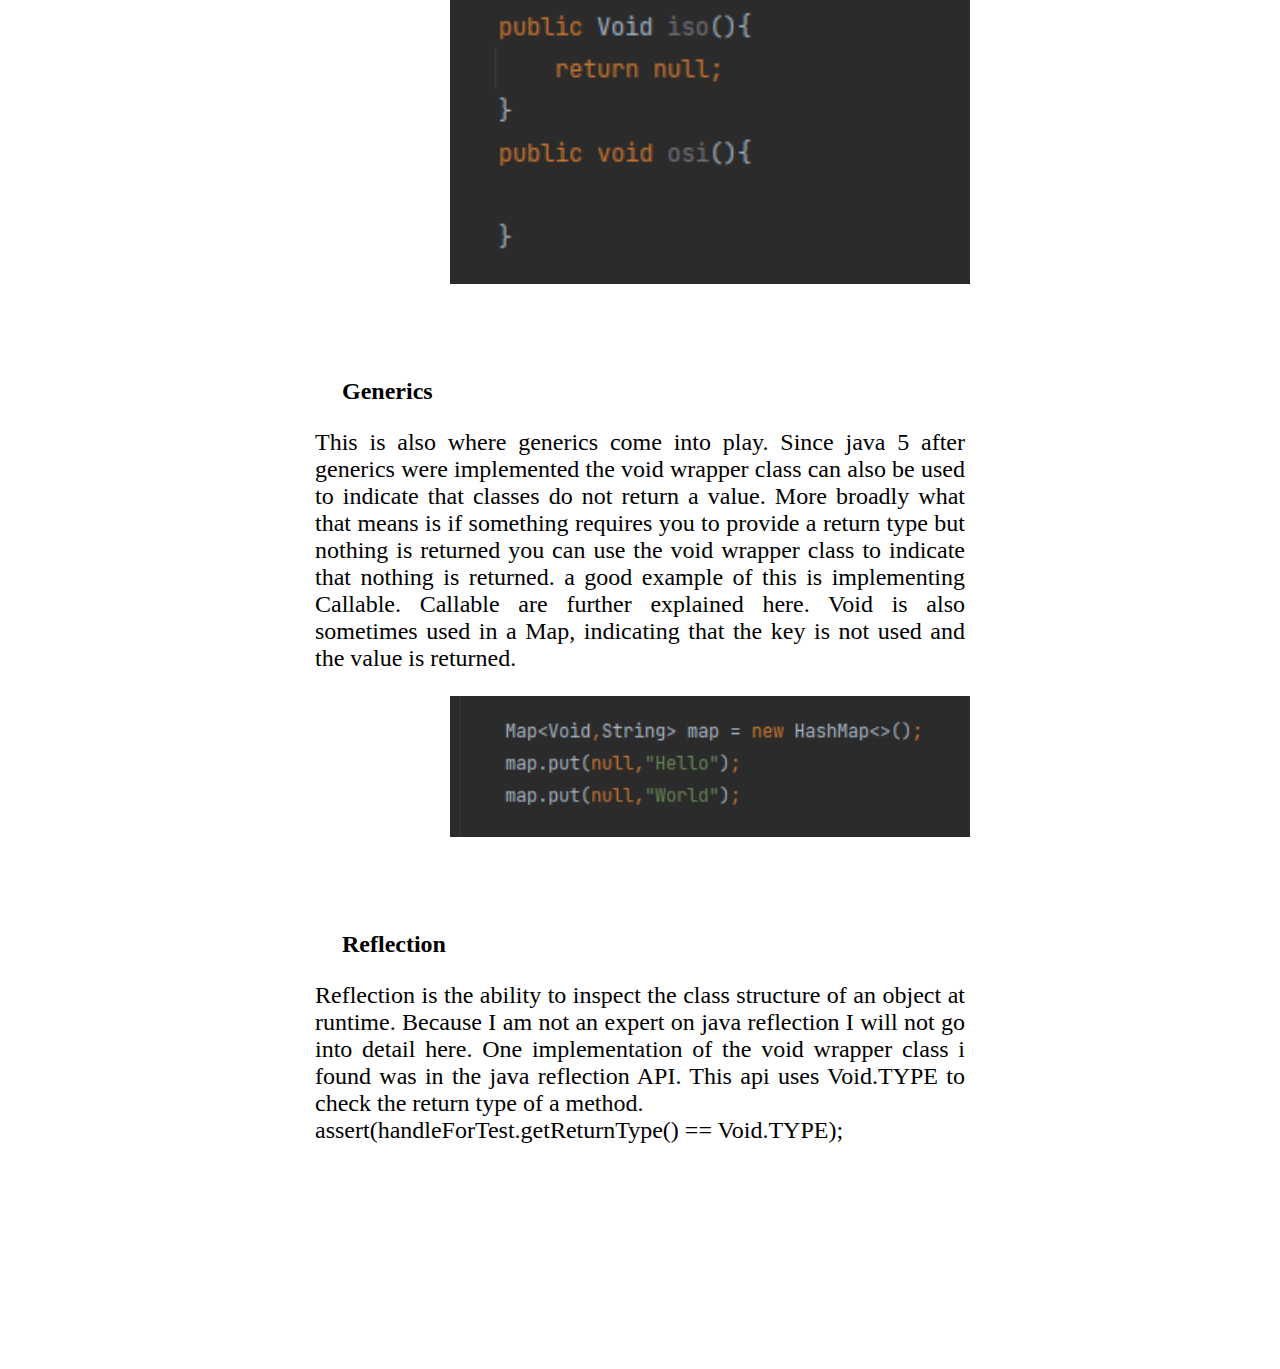
<file: pages/thoughts/VoidWrapperClass/voidWrapperClass.html>
<!DOCTYPE html>
<html lang="en">

<head>
    <meta charset="UTF-8">
    <meta http-equiv="X-UA-Compatible" content="IE=edge">
    <meta name="viewport" content="width=device-width, initial-scale=1.0">
    <meta name="DC.Title" content="Void Wrapper classes">
    <meta name="DC.Creator" content="Maximilian Steiger">
    <meta name="DC.Subject" content="Void, Wrapper class, java">
    <meta name="DC.Description" content="Have you heard of void wrapper classes and do you know what to use them for?">
    <meta name="DC.Publisher" content="Maximilian Steiger">
    <meta name="DC.Contributor" content="Maximilian Steiger">
    <meta name="DC.Date" content="2022-04-05">
    <meta name="DC.Type" content="Text">
    <meta name="DC.Format" content="text/html">
    <meta name="DC.Identifier" content="http://maximiliansteiger.github.io">
    <meta name="DC.Source" content="Developer-Sites">
    <meta name="DC.Language" content="de">
    <meta name="DC.Relation" content="Section">
    <meta name="DC.Rights" content="Alle Rechte liegen beim Autor">

<!-- Primary Meta Tags -->
<title>PROJECTS</title>
<meta name="title" content="PROJECTS">
<meta name="description" content="">

<!-- Open Graph / Facebook -->
<meta property="og:type" content="website">
<meta property="og:url" content="https://maximiliansteiger.github.io/">
<meta property="og:title" content="PROJECTS">
<meta property="og:description" content="">
<meta property="og:image" content="">

<!-- Twitter -->
<meta property="twitter:card" content="summary_large_image">
<meta property="twitter:url" content="https://maximiliansteiger.github.io/">
<meta property="twitter:title" content="PROJECTS">
<meta property="twitter:description" content="">
<meta property="twitter:image" content="">







    <title>Void Wrapper classes</title>
    <link rel="stylesheet" href="../thoughts.css">
    <link rel="stylesheet" href="../../nav.css">
    <link rel="stylesheet" href="../../../style/taskbar.css">
</head>

<body>

    <nav>
        <ul>
            <li><a href="../../aboutMe/aboutMe.html">ABOUT ME</a></li>

            <li><a href="../thoughtsNavigator.html">THOUGHTS</a></li>

            <li><a href="../../../index.html">PROJECTS</a></li>

            <li><a href="../../imageGallery/imageGallery.html">IMAGES</a></li>
        </ul>
    </nav>


    <div class="content">
        <div class="headline">
            <h1>THE VOID WRAPPER CLASS IN JAVA</h1>

        </div>

        <div class="text">
            <p>In Java Wrapper classes are used to treat primitive data types like objects.
                int becomes Integer and boolean becomes Boolean. But did you know that also the keyword void has a
                wrapper class? We will look at when and how this is useful.</p>

            <h2>OBJECT ORIENTED?</h2>

            <p>If you are not familiar with Wrapper classes in Java already, I try to give a quick explanation. You
                might know that Java is a Object
                oriented programming language. What that means is that after creating a class you can use the class as a
                template for multiple Objects.</p>

            <p>Lets say you have a class car which includes a name,brand and a price. Using the new keyword you can
                create all sorts of cars and access the methods within the object as seen in the picture below</p>

            <div class="image">
                <img src="./images/cars.png" alt="">
            </div>

            <h2>WHAT IS A WRAPPER CLASS</h2>

            <p>In Java there are two types of data types, primitive and reference data types. The reference data types
                already reference to an object like an Array, Strings are also reference data types.
                The 8 primitive data types like int, double and boolean are commonly used in Java. Sometimes you want
                a data type like int to act like an object, for example if you want a ArrayList of int you need to pass
                Integer as the data type. Wrapper Classes are used to convert these primitive data
                types into objects.
            </p>


            <h2>So.. what is a Void wrapper class</h2>

            <p>The void wrapper class has been around for some time now. It was first implemented in java 1.1 the
                version between Oak and Playground. It was originally created for java reflection but now it is also
                used in the context of generics which I will come to in a moment.
                <br>
                The void wrapper class is not a wrapper class in true essence, since void is not considered a primitive
                datatype it is merely a java keyword even doe the eclipse documentation lists void as primitive data
                type and the function isPrimitive returns true when called by Void.Type.
                This is a debate for another time we won't get into that right now. Just bare in mind that void is not a
                primitive data type.
            </p>

            <div class="image">
                <img src="./images/isPrimitive.png" alt="">
            </div>


            <p>
                Said so the Void class can not be initialized using the new keyword neither does it store a value of
                type void which is stated in the Void class itself. The only useful content inside the Void class is the
                static variable TYPE which references to the getPrimitiveClass method inside the class Class.
            </p>

            <div class="image">
                <img src="./images/VoidClass.png" alt="">
            </div>

            <p>
                According to the javadoc the void wrapper class exists because some times you may need to represent the
                keyword void as an object.
                That is kind of confusing because as just said it can not be initialized caused by the constructor in
                the Void class being declared private. The Void class is also a final class and because of this none of
                the included features can be inherited by another class, it is also not possible to extend a final class

                <br>

                One reasons to use the Wrapper class Void is to set the return type of a method as Void and
                still return something different to the keyword void which does not require a return statement at the
                end of the function. In the case of return type Void the only valid return value would be null.
                A real life example of this is the doPrivileged method in the AccessController class, you can check out
                <a href="https://docs.oracle.com/javase/7/docs/api/java/security/AccessController.html">here</a>
                generally speaking Void is widely used for callback functions when you need to pass a value that does
                not exist.
            </p>

            <div class="image">
                <img src="./images/returnType.png" alt="">
            </div>

            <h2>Generics</h2>
            <p>
                This is also where generics come into play. Since java 5 after generics were implemented the void
                wrapper class can also be used to indicate that classes do not return a value. More broadly what that
                means is if something requires you to provide a return type but nothing is returned you can use the void
                wrapper class to indicate that nothing is returned. a good example of this is implementing Callable.
                Callable are further explained <a
                    href="https://www.tutorialspoint.com/Callable-and-Future-in-Java">here</a>.

                Void is also sometimes used in a Map, indicating that the key is not used and the value is returned.
            </p>


            <div class="image">
                <img src="./images/map.png" alt="">
            </div>

            <h2>Reflection</h2>

            <p>
                Reflection is the ability to inspect the class structure of an object at runtime. Because I am not an
                expert on java reflection I will not go into detail here. One implementation of the void wrapper class i
                found was in the java reflection API. This api uses Void.TYPE to check the return type of a method.
                <br>
                assert(handleForTest.getReturnType() == Void.TYPE);
                <br>


            </p>



        </div>

    </div>
</body>

</html>
</file>
<file: style/style.css>
body,
html {
  background-color: #ebebeb;
  font-family: 'Cousine', monospace;
  height: 100%;
  margin: 0 auto;
  padding: 0;
  scroll-behavior: smooth;
}

h1 {
  font-size: 8vh;
  font-weight: bold;
  margin: 0;
  padding: 0;
  color: black;
}



.indexBackground {
  background-image: url("../images/backgroundIMG.png");
  height: 100%;
  background-attachment: fixed;
  background-position: center;
  background-repeat: no-repeat;
  background-size: cover;
}


.projects {
  margin-top: 25vh;
  display: flex;
  flex-direction: column;
  align-items: center;
  justify-content: center;
}

.projects img {
  width: 100%;
  height: auto;
  cursor: pointer;
  transition: all .5s ease-in-out;
}

.projects img:hover {
  transform: scale(1.05);
}


.projectsGrid div {
  font-size: 3vh;
  text-align: justify;
}

.projectsGrid div h1 {
  text-align: center;
}

.projectsGrid a {
  text-decoration: none;
  color: rgb(31, 204, 166);
  font-weight: bold;
}

.projectsGrid {
  display: grid;
  grid-template-columns: 1fr 1fr;
  gap: 2vw;
  row-gap: 20vh;

  padding-left: 15vh;
  padding-right: 15vh;
  margin-top: 25vh;
  margin-bottom: 25vh;
}













/* button */
.projectButton {

  width: 100%;
  height: 25vh;
  font-size: 3vh;
  letter-spacing: 2px;
  background-color: #417fcb;
  color: #ebebeb;
  padding: 3vh 3vh;
  text-align: center;
  display: inline-block !important;
  text-decoration: none;
  border: 0px;
  cursor: pointer;
}





/* nav */
ul {
  width: 100%;
  height: 10vh;
  position: fixed;
  list-style-type: none;
  margin: 0;
  padding: 0;
  overflow: hidden;
  background-color: #282828;
  display: flex;
  /* flex-direction: row; */
  align-items: center;
  justify-content: space-around;
  z-index: 50;
}

li {
  float: left;
  width: 100%;
  height: 10vh;
  color: white;
  font-size: 3vh;
}

li a {
  display: block;
  text-align: center;
  color: white;
  padding: 3vh 3vh;
  text-decoration: none;
}

li a:hover {
  background-color: #111;
}
</file>
<file: style/taskbar.css>
/* width */
::-webkit-scrollbar {
    width: 20px;
}

/* Track */
::-webkit-scrollbar-track {
    /* border-radius: 10px; */
    /* background-color: #282828; */
    background-color: transparent;
}

/* Handle */
::-webkit-scrollbar-thumb {
    background-image: linear-gradient(180deg, #D0368A 0%, #708AD4 99%);
    box-shadow: inset 2px 2px 5px 0 rgba(#fff, 0.5);
    /* border-radius: 100px */
}

/* Handle on hover */
::-webkit-scrollbar-thumb:hover {
    background: darkgray;
}
</file>
<file: pages/imageGallery/imageStyle.css>
body,
html {
    background-color: white;
    font-family: 'Cousine', monospace;
    height: 100%;
    margin: 0 auto;
    padding: 0;
    scroll-behavior: smooth;
    text-align: center;

}

.content {
    margin-top: 10vh;
    display: flex;
    flex-wrap: wrap;
    justify-content: center;
    align-items: center;
    width: 80%;
    height: 100%;
    position: absolute;
    top: 100%;
    left: 50%;
    transform: translate(-50%, -50%);

}

.content img {
    width: 10%;
    height: auto;
    flex: 1 0 20%;
    margin: 4vh;
    cursor: pointer;
    box-shadow: 0px 0px 8px 2px rgba(0, 0, 0, 0.2);
}

h1 {
    font-size: 8vh;
    font-weight: bold;
    margin: 0;
    padding: 0;
    color: black;
}
.headline{
    margin-top: 20vh;
}
</file>
<file: pages/nav.css>
/* nav */
nav ul {
    width: 100%;
    height: 10vh;
    position: absolute;
    top: 0;
    list-style-type: none;
    margin: 0;
    padding: 0;
    overflow: hidden;
    background-color: #282828;
    display: flex;
    align-items: center;
    justify-content: space-around;
}

nav li {
    float: left;
    width: 100%;
    height: 100%;
    color: white;
    font-size: 3vh;
}

nav li a {
    display: block;
    text-align: center;
    color: white;
    padding: 3vh 3vh;
    text-decoration: none;
}

nav li a:hover {
    background-color: #111;
}
</file>
<file: pages/thoughts/thoughts.css>
body {
    background-color: #ffffff;
    text-align: justify;
    color: rgb(0, 0, 0);
    /* font-family: 'Courier New', Courier, monospace; */
    margin: 0 auto;
}

.headline {
    font-size: 30px;
    text-align: center;
    color: rgb(0, 0, 0);
}

p {
    font-size: 1.5em;
    text-align:justify;
}

div {
    margin-bottom: 10vh;
}

/* center this div */

.content {
    /* box-shadow: black 0vh 0vh 4vh .5vh; */
    padding: 5vh;
    margin: 10vh 30vh;
}

img {
    width: 80%;
    height: auto;
    margin: 0vh 15vh;
}

.imageSmaller img {
    width: 50%;
    height: auto;
    float: left;
    margin-right: 5vh;
}

h2 {

    margin-left: 3vh;
    margin-top: 10vh;
}

.content ul{
    padding: 1vh 0vh;
    list-style-type: none;
}


.content ul li{
    background-color: rgba(128, 128, 128, 0.329);
    height: auto;
    margin: 3vh;
    padding: 5vh;
    cursor: pointer;
    box-shadow: inset rgba(128, 128, 128, 0.329) 0vh 0vh 10vh .1vh;
}

.content ul li:hover{
    animation: hoverani 8s 1;
    
}
@keyframes hoverani {
    0% {
        background-color: rgba(128, 128, 128, 0.329);
    }
    50% {
        background-color: rgba(99, 99, 99, 0.603);
    }
    100% {
        background-color: rgba(95, 95, 95, 0.753);
    }
}

a, a:hover, a:focus, a:active {
    text-decoration: none;
    color: inherit;
}
</file>
